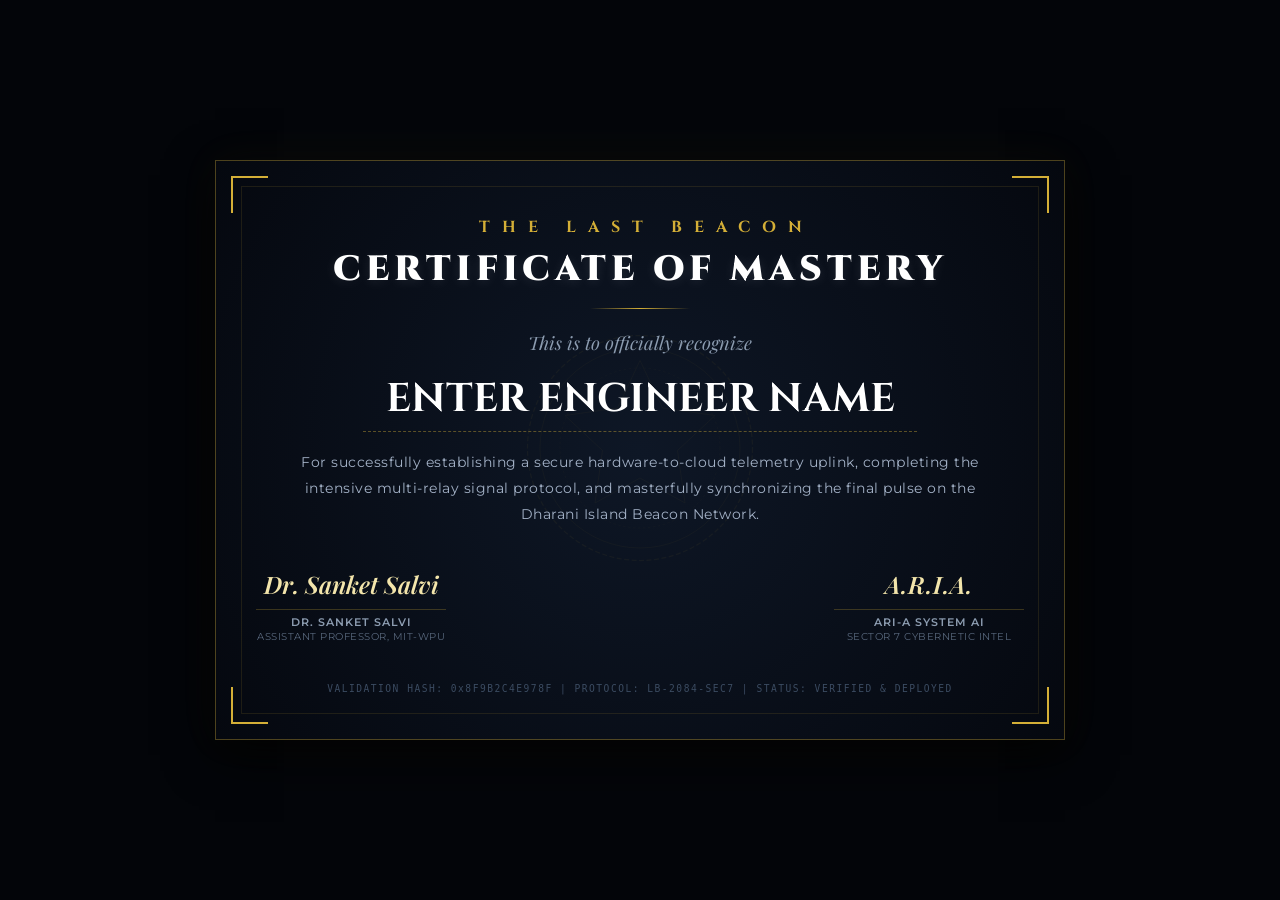
<file: CERTIFICATE.html>
<!DOCTYPE html>
<html lang="en">
<head>
    <meta charset="UTF-8">
    <meta name="viewport" content="width=device-width, initial-scale=1.0">
    <title>THE LAST BEACON | Certificate of Mastery</title>
    <link href="https://fonts.googleapis.com/css2?family=Cinzel:wght@500;700;900&family=Montserrat:wght@300;400;600;700&family=Playfair+Display:ital,wght@0,400;1,600&display=swap" rel="stylesheet">
    <style>
        :root {
            --gold: #d4af37;
            --gold-bright: #f3e5ab;
            --bg-dark: #070b13;
            --border-color: rgba(212, 175, 55, 0.35);
        }
        body {
            background: #030509;
            display: flex;
            justify-content: center;
            align-items: center;
            height: 100vh;
            margin: 0;
            color: #e0e6ed;
            font-family: 'Montserrat', sans-serif;
            overflow: hidden;
        }
        #certificate-container {
            position: relative;
            width: 850px;
            height: 580px;
            padding: 45px 40px;
            background: radial-gradient(circle at center, #0e1726 0%, #05080f 100%);
            border: 1px solid var(--border-color);
            box-shadow: 0 15px 45px rgba(0, 0, 0, 0.9), 0 0 40px rgba(212, 175, 55, 0.05);
            display: flex;
            flex-direction: column;
            justify-content: space-between;
            align-items: center;
            box-sizing: border-box;
        }
        
        /* Ornamental Gold Corner Brackets */
        .corner {
            position: absolute;
            width: 35px;
            height: 35px;
            border: 2px solid var(--gold);
            pointer-events: none;
        }
        .corner-tl { top: 15px; left: 15px; border-right: none; border-bottom: none; }
        .corner-tr { top: 15px; right: 15px; border-left: none; border-bottom: none; }
        .corner-bl { bottom: 15px; left: 15px; border-right: none; border-top: none; }
        .corner-br { bottom: 15px; right: 15px; border-left: none; border-top: none; }
        
        /* Thin Elegant Inner Border Frame */
        .inner-frame {
            position: absolute;
            top: 25px; bottom: 25px; left: 25px; right: 25px;
            border: 1px solid rgba(212, 175, 55, 0.12);
            pointer-events: none;
        }

        .header {
            text-align: center;
            margin-top: 10px;
        }
        .title {
            font-family: 'Cinzel', serif;
            font-size: 1rem;
            font-weight: 700;
            letter-spacing: 12px;
            color: var(--gold);
            margin: 0;
            text-indent: 12px; /* Perfect spacing offset */
        }
        .subtitle {
            font-family: 'Cinzel', serif;
            font-size: 2.2rem;
            font-weight: 900;
            letter-spacing: 5px;
            color: #ffffff;
            margin: 8px 0 0 0;
            text-shadow: 0 2px 12px rgba(255,255,255,0.1);
        }
        .badge-divider {
            width: 100px;
            height: 1px;
            background: linear-gradient(90deg, transparent, var(--gold), transparent);
            margin: 15px auto 5px auto;
        }
        
        .content {
            text-align: center;
            max-width: 680px;
            z-index: 2;
            margin-top: -10px;
        }
        .cert-to {
            font-family: 'Playfair Display', serif;
            font-style: italic;
            font-size: 1.15rem;
            color: #8c9cb0;
            margin: 0 0 12px 0;
        }
        .name-line {
            font-family: 'Cinzel', serif;
            font-size: 2.5rem;
            font-weight: 700;
            color: #ffffff;
            border-bottom: 1px dashed rgba(212, 175, 55, 0.4);
            width: 80%;
            margin: 0 auto 18px auto;
            padding: 5px;
            outline: none;
            cursor: text;
            transition: all 0.3s;
        }
        .name-line:focus {
            border-bottom-color: var(--gold-bright);
            text-shadow: 0 0 10px rgba(255,255,255,0.3);
        }
        .award-desc {
            font-size: 0.9rem;
            line-height: 1.8;
            color: #a3b1c6;
            margin: 10px 0;
            letter-spacing: 0.5px;
        }

        /* Subtle Background Watermark Seal */
        .seal-container {
            position: absolute;
            top: 50%;
            left: 50%;
            transform: translate(-50%, -50%);
            opacity: 0.05;
            pointer-events: none;
            z-index: 1;
        }
        .seal-svg {
            width: 250px;
            height: 250px;
            fill: none;
            stroke: var(--gold);
        }

        .footer {
            display: flex;
            justify-content: space-between;
            width: 100%;
            padding: 0 50px;
            z-index: 2;
        }
        .signature-block {
            text-align: center;
        }
        .signature {
            font-family: 'Playfair Display', serif;
            font-style: italic;
            font-size: 1.5rem;
            font-weight: 600;
            color: var(--gold-bright);
            height: 40px;
            display: flex;
            align-items: center;
            justify-content: center;
        }
        .sign-line {
            border-top: 1px solid rgba(212, 175, 55, 0.25);
            width: 190px;
            margin-top: 5px;
            padding-top: 5px;
            font-size: 0.7rem;
            letter-spacing: 1px;
            color: #8c9cb0;
            text-transform: uppercase;
            font-weight: 600;
        }
        .sign-title {
            font-size: 0.6rem;
            color: #58677c;
            margin-top: 2px;
            text-transform: uppercase;
            letter-spacing: 0.5px;
        }

        /* Cryptographic Telemetry Validation */
        .validation-footer {
            font-family: monospace;
            font-size: 0.6rem;
            color: #3b4b61;
            width: 100%;
            text-align: center;
            margin-top: 15px;
            letter-spacing: 1.5px;
        }
    </style>
</head>
<body>
    <div id="certificate-container">
        <!-- Ornamental Gold Corners -->
        <div class="corner corner-tl"></div>
        <div class="corner corner-tr"></div>
        <div class="corner corner-bl"></div>
        <div class="corner corner-br"></div>
        
        <div class="inner-frame"></div>

        <!-- Glowing watermark seal in background -->
        <div class="seal-container">
            <svg class="seal-svg" viewBox="0 0 100 100">
                <circle cx="50" cy="50" r="45" stroke-width="0.5" stroke-dasharray="2 1" />
                <circle cx="50" cy="50" r="40" stroke-width="0.3" />
                <circle cx="50" cy="50" r="32" stroke-width="0.2" stroke-dasharray="1 1" />
                <polygon points="50,15 59,34 80,37 65,51 68,72 50,62 32,72 35,51 20,37 41,34" stroke-width="0.3" />
            </svg>
        </div>

        <!-- Header Section -->
        <div class="header">
            <p class="title">THE LAST BEACON</p>
            <h2 class="subtitle">CERTIFICATE OF MASTERY</h2>
            <div class="badge-divider"></div>
        </div>

        <!-- Body Content -->
        <div class="content">
            <p class="cert-to">This is to officially recognize</p>
            <div class="name-line" contenteditable="true" spellcheck="false">ENTER ENGINEER NAME</div>
            <p class="award-desc">
                For successfully establishing a secure hardware-to-cloud telemetry uplink, completing the intensive multi-relay signal protocol, and masterfully synchronizing the final pulse on the Dharani Island Beacon Network.
            </p>
        </div>

        <!-- Signatures Section -->
        <div class="footer">
            <div class="signature-block">
                <div class="signature">Dr. Sanket Salvi</div>
                <div class="sign-line">Dr. Sanket Salvi</div>
                <div class="sign-title">Assistant Professor, MIT-WPU</div>
            </div>
            <div class="signature-block">
                <div class="signature" style="letter-spacing: 1px;">A.R.I.A.</div>
                <div class="sign-line">Ari-A System AI</div>
                <div class="sign-title">Sector 7 Cybernetic Intel</div>
            </div>
        </div>

        <!-- Cryptographic Telemetry Stamp -->
        <div class="validation-footer">
            VALIDATION HASH: 0x8F9B2C4E978F | PROTOCOL: LB-2084-SEC7 | STATUS: VERIFIED & DEPLOYED
        </div>
    </div>
</body>
</html>
</file>
